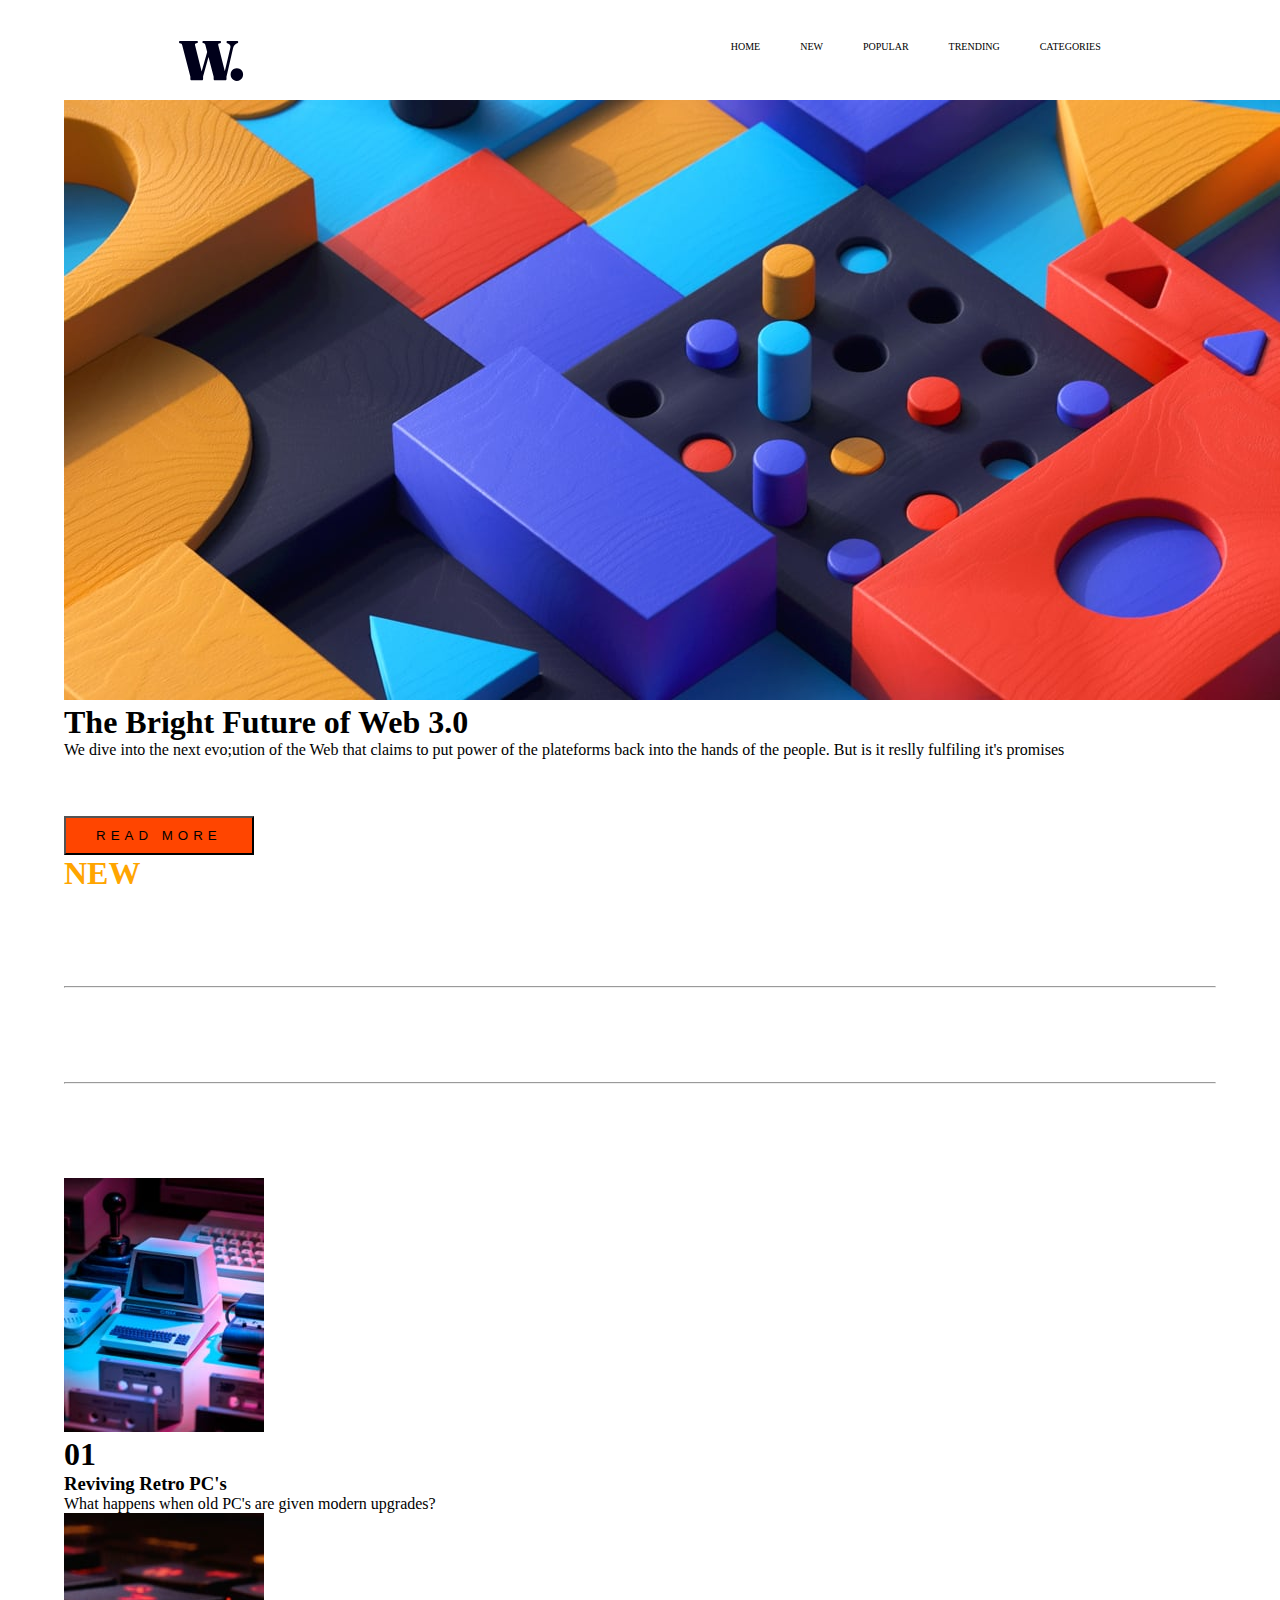
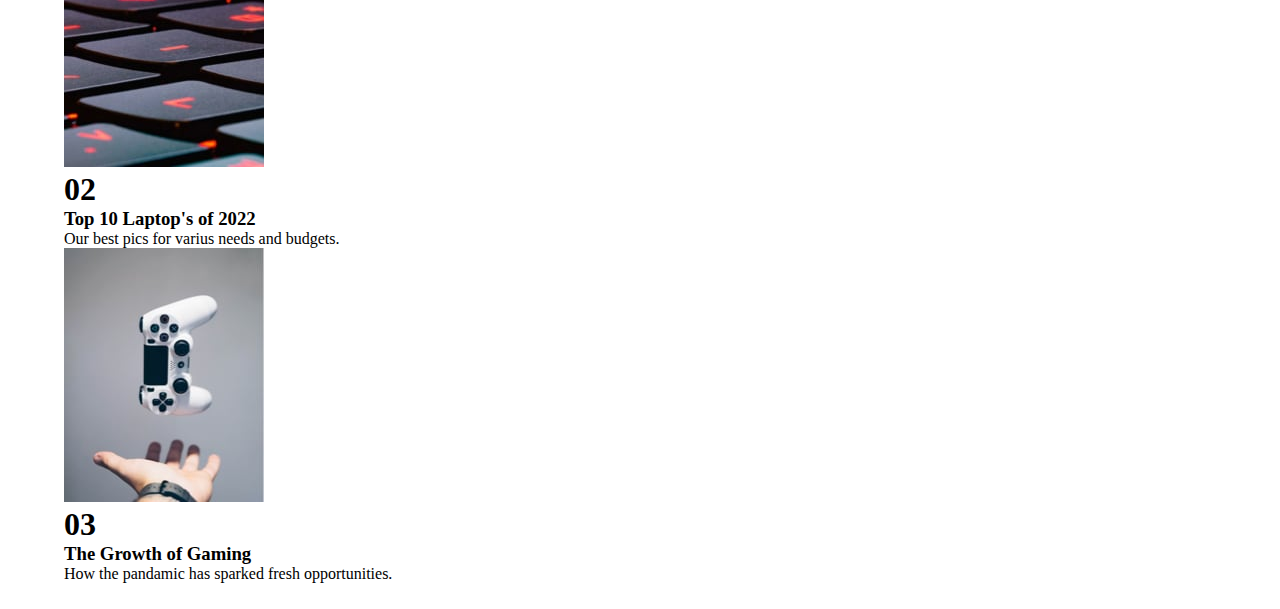
<file: index.html>
<!doctype html>
<html lang="en">
  <head>
    <meta charset="utf-8">
    <meta name="viewport" content="width=device-width, initial-scale=1">
    <title>Bootstrap demo</title>
    <link rel="stylesheet" href="/css/style.css">
    <link href="https://cdn.jsdelivr.net/npm/bootstrap@5.2.3/dist/css/bootstrap.min.css" rel="stylesheet" integrity="sha384-rbsA2VBKQhggwzxH7pPCaAqO46MgnOM80zW1RWuH61DGLwZJEdK2Kadq2F9CUG65" crossorigin="anonymous">
  </head>
  <body style="padding:2% 5%;">
    <nav>
        <div class="left">
            <img src="/images/logo.svg" alt="">
        </div>
        <div class="right">
            <ul class="nul">
                <li class="nli">HOME</li>
                <li class="nli">NEW</li>
                <li class="nli">POPULAR</li>
                <li class="nli">TRENDING</li>
                <li class="nli">CATEGORIES</li>
                <img class="menu" src="/images/icon-menu.svg" alt="">
            </ul>
        </div>
    </nav>
    <div class="container">
        <div class="row">
            <div class="col-lg-9 ">
                <div class="row">
                    <div class="col-lg-12 "><img  src="/images/image-web-3-desktop.jpg" class="w-100 " alt=""></div>
                    <div class="col-lg-6 col-md-12"><h1>The Bright Future of Web 3.0</h1></div>
                    <div class="col-lg-6 col-md-12"><p >We dive into the next evo;ution of the Web that claims to put power of the plateforms back into the hands of the people. But is it reslly fulfiling it's promises</p>
                        <button>READ MORE</button></div>
                </div>
            </div>
            <div class="col-lg-3 bg-dark"><h1 class="bgh1">NEW</h1><br>
                <h3 class="bgh3">Hydrogen VS Electric Cars</h3>
                <p class="bgp">Will hydrogen-fueled cars ever catch up to<br>EVs?</p><br>
                <hr><br>
                <h3 class="bgh3">The Downloads of AI Artistry</h3>
                <p class="bgp">What are the possible adverse effects of <br>on-demand AI image generation </p><br>
                <hr><br>
                <h3 class="bgh3">Is VC Funding Drying Up?</h3>
                <p class="bgp">Private funding by VC firms is down 50% <br>YOY.We take a look at which that means.</p></div>
        </div><br>
        <div class="row">
            <div class="col-lg-4">
                <div class="row">
                    <div class="col-lg-4"><img src="/images/image-retro-pcs.jpg" class="w-100" alt=""></div>
                    <div class="col-lg-8"><h1>01</h1>
                        <h3>Reviving Retro PC's</h3>
                        <p>What happens when old PC's are given modern upgrades?</p></div>
                </div>
            </div>
            <div class="col-lg-4">
                <div class="row">
                    <div class="col-lg-4"><img src="/images/image-top-laptops.jpg" class="w-100" alt=""></div>
                    <div class="col-lg-8"><h1>02</h1>
                        <h3>Top 10 Laptop's of 2022</h3>
                        <p>Our best pics for varius needs and budgets.</p></div>
                </div>
            </div>
            <div class="col-lg-4">
                <div class="row">
                    <div class="col-lg-4"><img src="/images/image-gaming-growth.jpg" class="w-100" alt=""></div>
                    <div class="col-lg-8"><h1>03</h1>
                        <h3>The Growth of Gaming</h3>
                        <p>How the pandamic has sparked fresh opportunities.</p></div>
                </div>
            </div>
        </div>
    </div>
    <script src="https://cdn.jsdelivr.net/npm/bootstrap@5.2.3/dist/js/bootstrap.bundle.min.js" integrity="sha384-kenU1KFdBIe4zVF0s0G1M5b4hcpxyD9F7jL+jjXkk+Q2h455rYXK/7HAuoJl+0I4" crossorigin="anonymous"></script>
  </body>
</html>
</file>
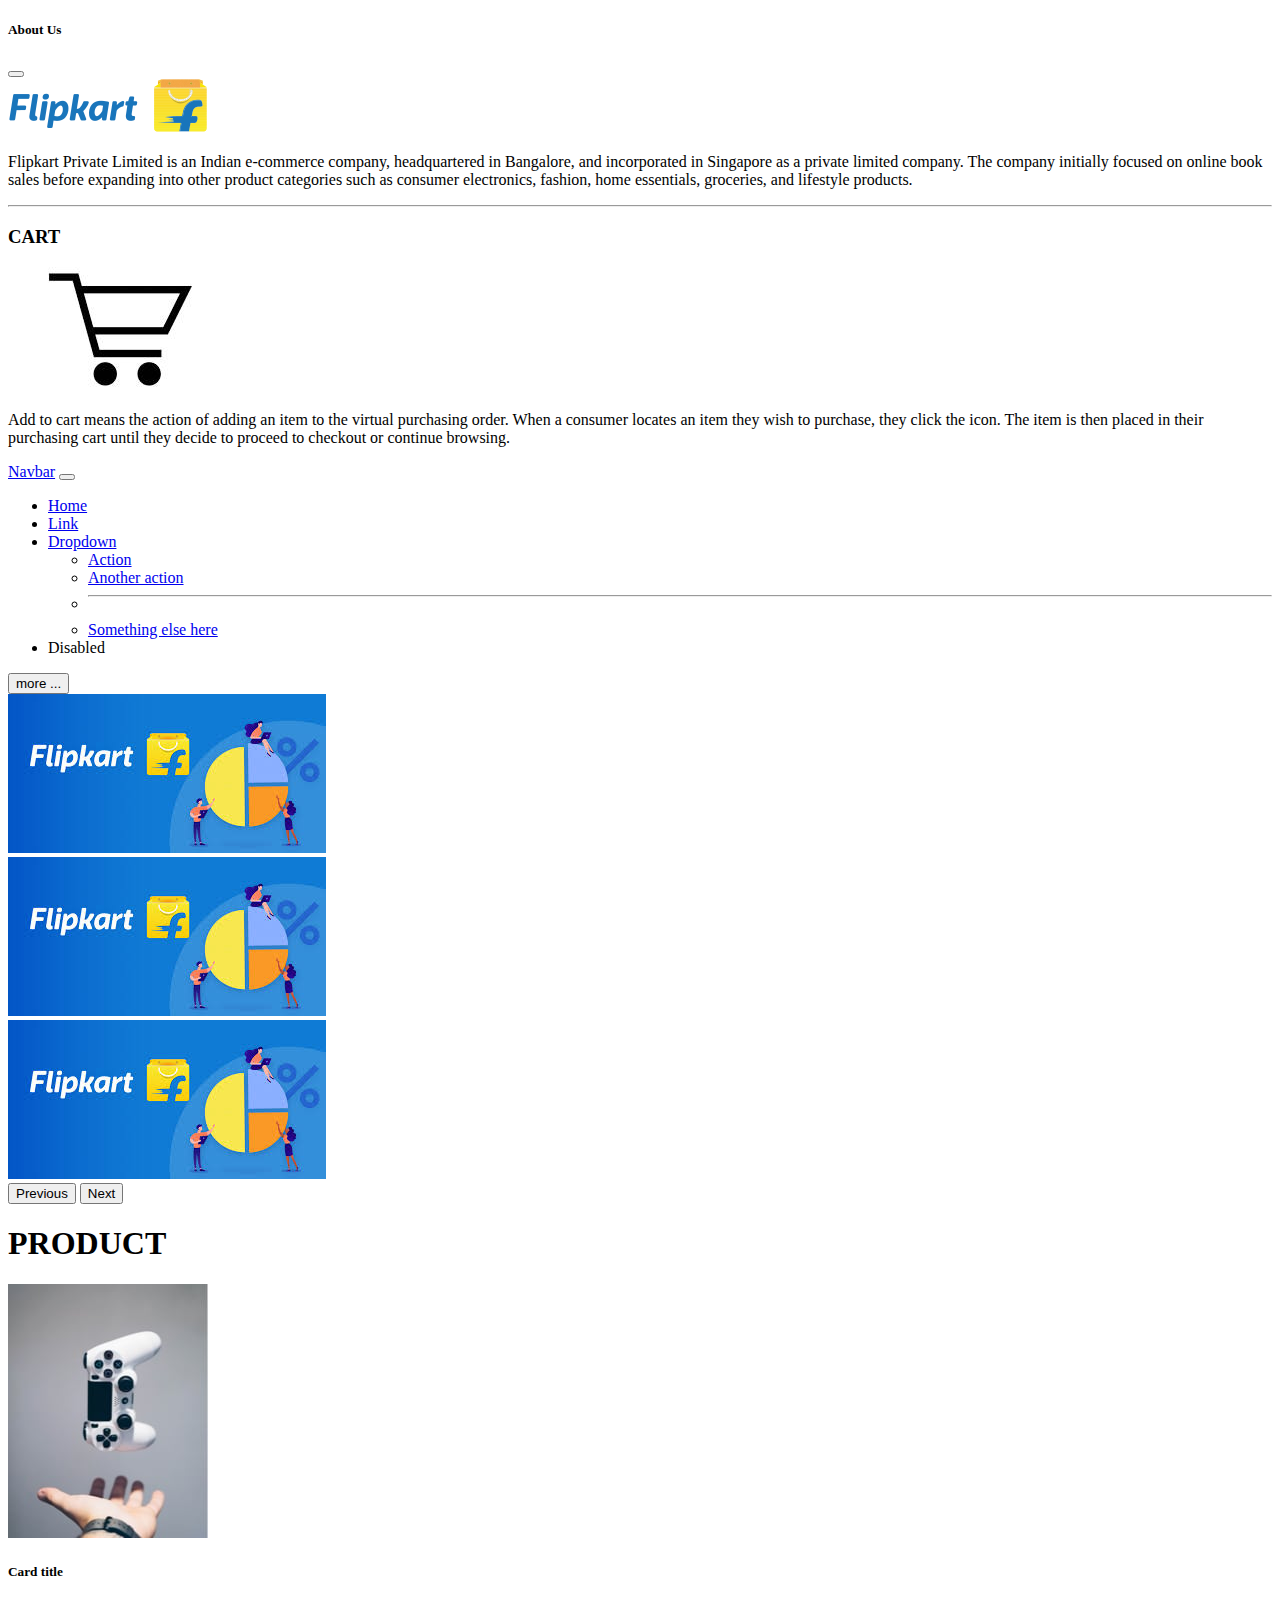
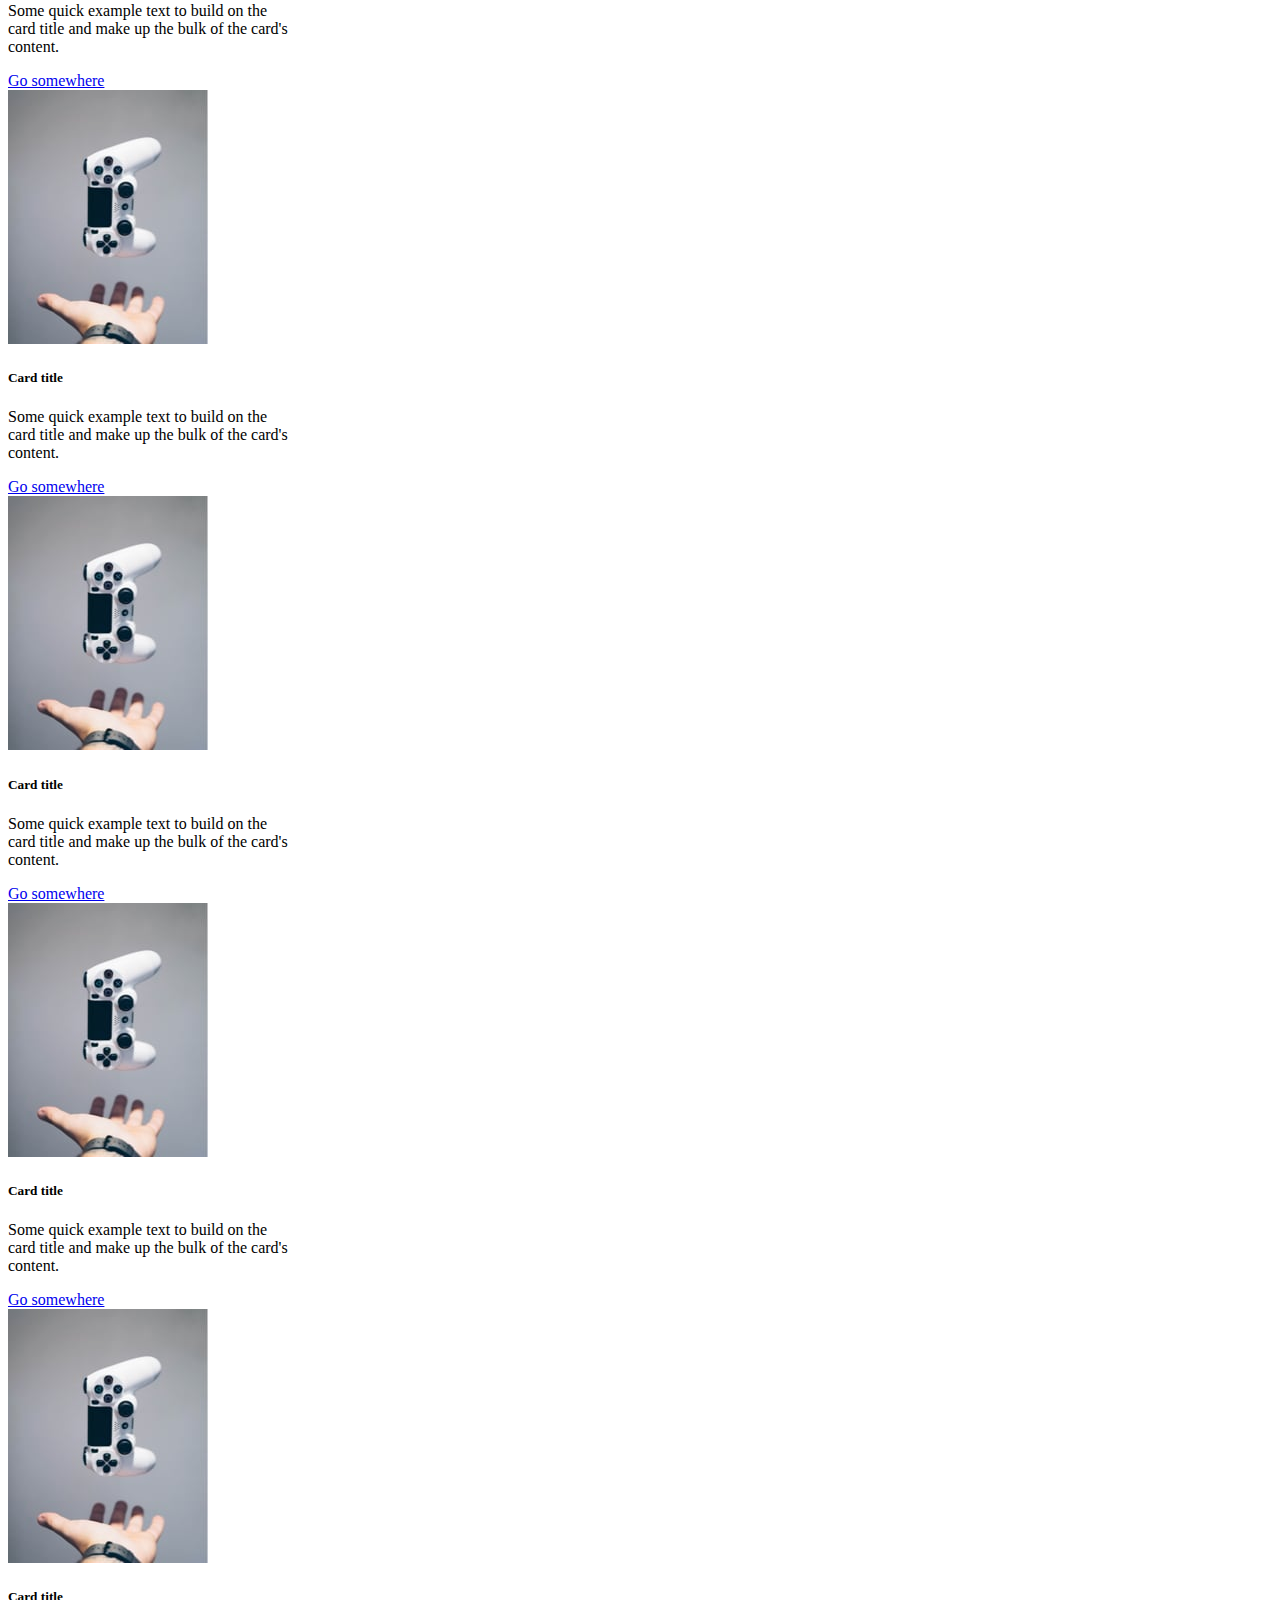
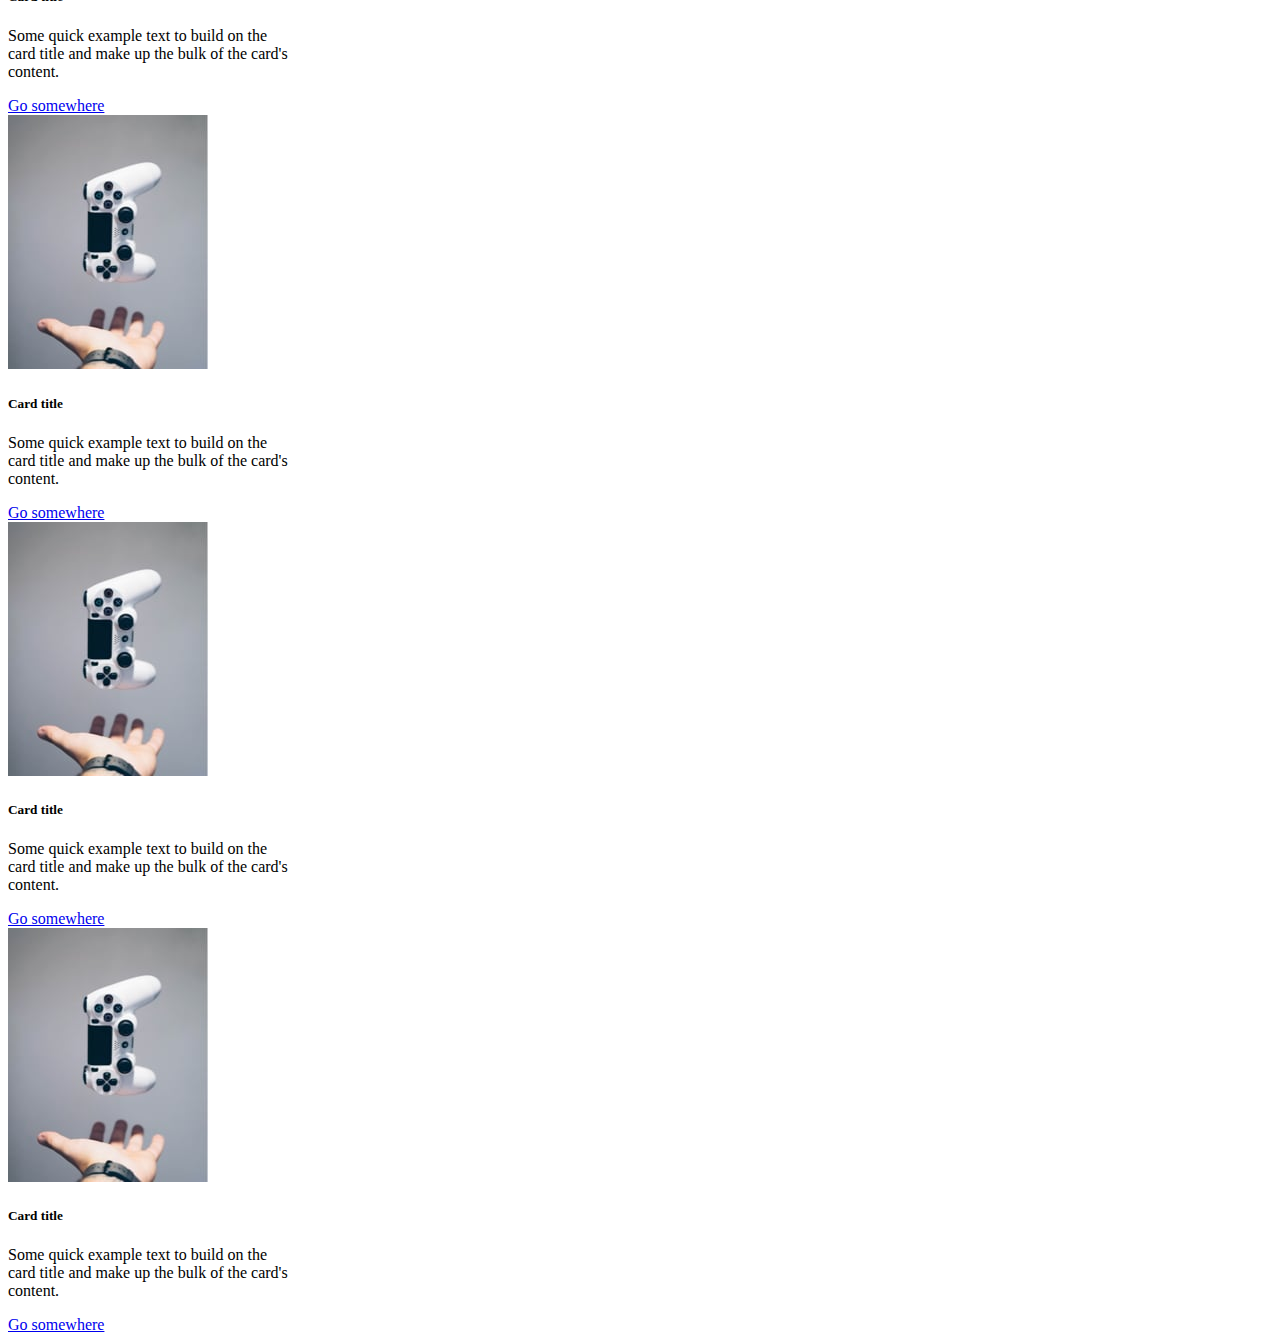
<file: boot.html>
<!doctype html>
<html lang="en">
    <head>
        <meta charset="utf-8">
        <meta name="viewport" content="width=device-width, initial-scale=1">
        <title>Bootstrap demo</title>
        <link href="https://cdn.jsdelivr.net/npm/bootstrap@5.2.3/dist/css/bootstrap.min.css" rel="stylesheet" integrity="sha384-rbsA2VBKQhggwzxH7pPCaAqO46MgnOM80zW1RWuH61DGLwZJEdK2Kadq2F9CUG65" crossorigin="anonymous">
        </head>
        <body>
            <!-- offcanvas -->
            
            <div class="offcanvas offcanvas-end" data-bs-scroll="true" data-bs-backdrop="false" tabindex="-1" id="offcanvasScrolling" aria-labelledby="offcanvasScrollingLabel">
                <div class="offcanvas-header">
                    <h5 class="offcanvas-title" id="offcanvasScrollingLabel">About Us</h5>
                    <button type="button" class="btn-close" data-bs-dismiss="offcanvas" aria-label="Close"></button>
                    </div>
                    <div class="offcanvas-body">
                        <img src="/images/Flipkart_logo.svg.png" class="w-100" alt="">
                        <p>Flipkart Private Limited is an Indian e-commerce company, headquartered in Bangalore, and incorporated in Singapore as a private limited company. The company initially focused on online book sales before expanding into other product categories such as consumer electronics, fashion, home essentials, groceries, and lifestyle products.</p><hr>
                        <h3>CART</h3>
                        <img src="/images/download (1).jpeg" class="w-100" alt="">
                        <p>Add to cart means the action of adding an item to the virtual purchasing order. When a consumer locates an item they wish to purchase, they click the icon. The item is then placed in their purchasing cart until they decide to proceed to checkout or continue browsing.</p>
                        </div>
                        </div>
                        <nav class="navbar navbar-expand-lg bg-light">
                            <div class="container-fluid">
                                <a class="navbar-brand" href="#">Navbar</a>
                                <button class="navbar-toggler" type="button" data-bs-toggle="collapse" data-bs-target="#navbarSupportedContent" aria-controls="navbarSupportedContent" aria-expanded="false" aria-label="Toggle navigation">
                                    <span class="navbar-toggler-icon"></span>
                                    </button>
                                    <div class="collapse navbar-collapse" id="navbarSupportedContent">
                                        <ul class="navbar-nav me-auto mb-2 mb-lg-0">
                                            <li class="nav-item">
                                                <a class="nav-link active" aria-current="page" href="#">Home</a>
                                                </li>
                                                <li class="nav-item">
                                                    <a class="nav-link" href="#">Link</a>
                                                    </li>
                                                    <li class="nav-item dropdown">
                                                        <a class="nav-link dropdown-toggle" href="#" role="button" data-bs-toggle="dropdown" aria-expanded="false">
                                                            Dropdown
                                                        </a>
                                                        <ul class="dropdown-menu">
                                                            <li><a class="dropdown-item" href="#">Action</a></li>
                                                            <li><a class="dropdown-item" href="#">Another action</a></li>
                                                            <li><hr class="dropdown-divider"></li>
                                                            <li><a class="dropdown-item" href="#">Something else here</a></li>
                                                        </ul>
                                                 </li>
                                                        <li class="nav-item">
                                                            <a class="nav-link disabled">Disabled</a>
                                                        </li>
                                                    </ul>
                                                            <button class="btn btn-primary" type="button" data-bs-toggle="offcanvas" data-bs-target="#offcanvasScrolling" aria-controls="offcanvasScrolling">more ...</button>
                                                                    
          </div>
        </div>
      </nav>
      <div id="carouselExampleControls" class="carousel slide" data-bs-ride="carousel">
        <div class="carousel-inner">
          <div class="carousel-item active">
            <img src="./images/download.jpeg" class="d-block w-100" alt="...">
          </div>
          <div class="carousel-item">
            <img src="./images/download.jpeg" class="d-block w-100" alt="...">
          </div>
          <div class="carousel-item">
            <img src="./images/download.jpeg" class="d-block w-100" alt="...">
          </div>
        </div>
        <button class="carousel-control-prev" type="button" data-bs-target="#carouselExampleControls" data-bs-slide="prev">
          <span class="carousel-control-prev-icon" aria-hidden="true"></span>
          <span class="visually-hidden">Previous</span>
        </button>
        <button class="carousel-control-next" type="button" data-bs-target="#carouselExampleControls" data-bs-slide="next">
          <span class="carousel-control-next-icon" aria-hidden="true"></span>
          <span class="visually-hidden">Next</span>
        </button>
      </div>
      <div class="mx-auto" style="width: 200px;">
        <h1>PRODUCT</h1>
      </div>
      <div class="container">
        <div class="row">
            <div class="col-lg-3 col-md-4 col-sm-6">
                <div class="card" style="width: 18rem;">
                    <img src="./images/image-gaming-growth.jpg" class="card-img-top" alt="...">
                    <div class="card-body">
                      <h5 class="card-title">Card title</h5>
                      <p class="card-text">Some quick example text to build on the card title and make up the bulk of the card's content.</p>
                      <a href="#" class="btn btn-primary">Go somewhere</a>
                    </div>
                  </div>
            </div>
            <div class="col-lg-3 col-md-4 col-sm-6">
                <div class="card" style="width: 18rem;">
                    <img src="./images/image-gaming-growth.jpg" class="card-img-top" alt="...">
                    <div class="card-body">
                      <h5 class="card-title">Card title</h5>
                      <p class="card-text">Some quick example text to build on the card title and make up the bulk of the card's content.</p>
                      <a href="#" class="btn btn-primary">Go somewhere</a>
                    </div>
                  </div>
            </div>
            <div class="col-lg-3 col-md-4 col-sm-6">
                <div class="card" style="width: 18rem;">
                    <img src="./images/image-gaming-growth.jpg" class="card-img-top" alt="...">
                    <div class="card-body">
                      <h5 class="card-title">Card title</h5>
                      <p class="card-text">Some quick example text to build on the card title and make up the bulk of the card's content.</p>
                      <a href="#" class="btn btn-primary">Go somewhere</a>
                    </div>
                  </div>
            </div>
            <div class="col-lg-3 col-md-4 col-sm-6">
                <div class="card" style="width: 18rem;">
                    <img src="./images/image-gaming-growth.jpg" class="card-img-top" alt="...">
                    <div class="card-body">
                      <h5 class="card-title">Card title</h5>
                      <p class="card-text">Some quick example text to build on the card title and make up the bulk of the card's content.</p>
                      <a href="#" class="btn btn-primary">Go somewhere</a>
                    </div>
                  </div>
            </div>
            <div class="col-lg-3 col-md-4 col-sm-6">
                <div class="card" style="width: 18rem;">
                    <img src="./images/image-gaming-growth.jpg" class="card-img-top" alt="...">
                    <div class="card-body">
                      <h5 class="card-title">Card title</h5>
                      <p class="card-text">Some quick example text to build on the card title and make up the bulk of the card's content.</p>
                      <a href="#" class="btn btn-primary">Go somewhere</a>
                    </div>
                  </div>
            </div>
            <div class="col-lg-3 col-md-4 col-sm-6">
                <div class="card" style="width: 18rem;">
                    <img src="./images/image-gaming-growth.jpg" class="card-img-top" alt="...">
                    <div class="card-body">
                      <h5 class="card-title">Card title</h5>
                      <p class="card-text">Some quick example text to build on the card title and make up the bulk of the card's content.</p>
                      <a href="#" class="btn btn-primary">Go somewhere</a>
                    </div>
                  </div>
            </div>
            <div class="col-lg-3 col-md-4 col-sm-6">
                <div class="card" style="width: 18rem;">
                    <img src="./images/image-gaming-growth.jpg" class="card-img-top" alt="...">
                    <div class="card-body">
                      <h5 class="card-title">Card title</h5>
                      <p class="card-text">Some quick example text to build on the card title and make up the bulk of the card's content.</p>
                      <a href="#" class="btn btn-primary">Go somewhere</a>
                    </div>
                  </div>
            </div>
            <div class="col-lg-3 col-md-4 col-sm-6">
                <div class="card" style="width: 18rem;">
                    <img src="./images/image-gaming-growth.jpg" class="card-img-top" alt="...">
                    <div class="card-body">
                      <h5 class="card-title">Card title</h5>
                      <p class="card-text">Some quick example text to build on the card title and make up the bulk of the card's content.</p>
                      <a href="#" class="btn btn-primary">Go somewhere</a>
                    </div>
                  </div>
            </div>
            
        </div>
      </div>
    <script src="https://cdn.jsdelivr.net/npm/bootstrap@5.2.3/dist/js/bootstrap.bundle.min.js" integrity="sha384-kenU1KFdBIe4zVF0s0G1M5b4hcpxyD9F7jL+jjXkk+Q2h455rYXK/7HAuoJl+0I4" crossorigin="anonymous"></script>
  </body>
</html>
</file>
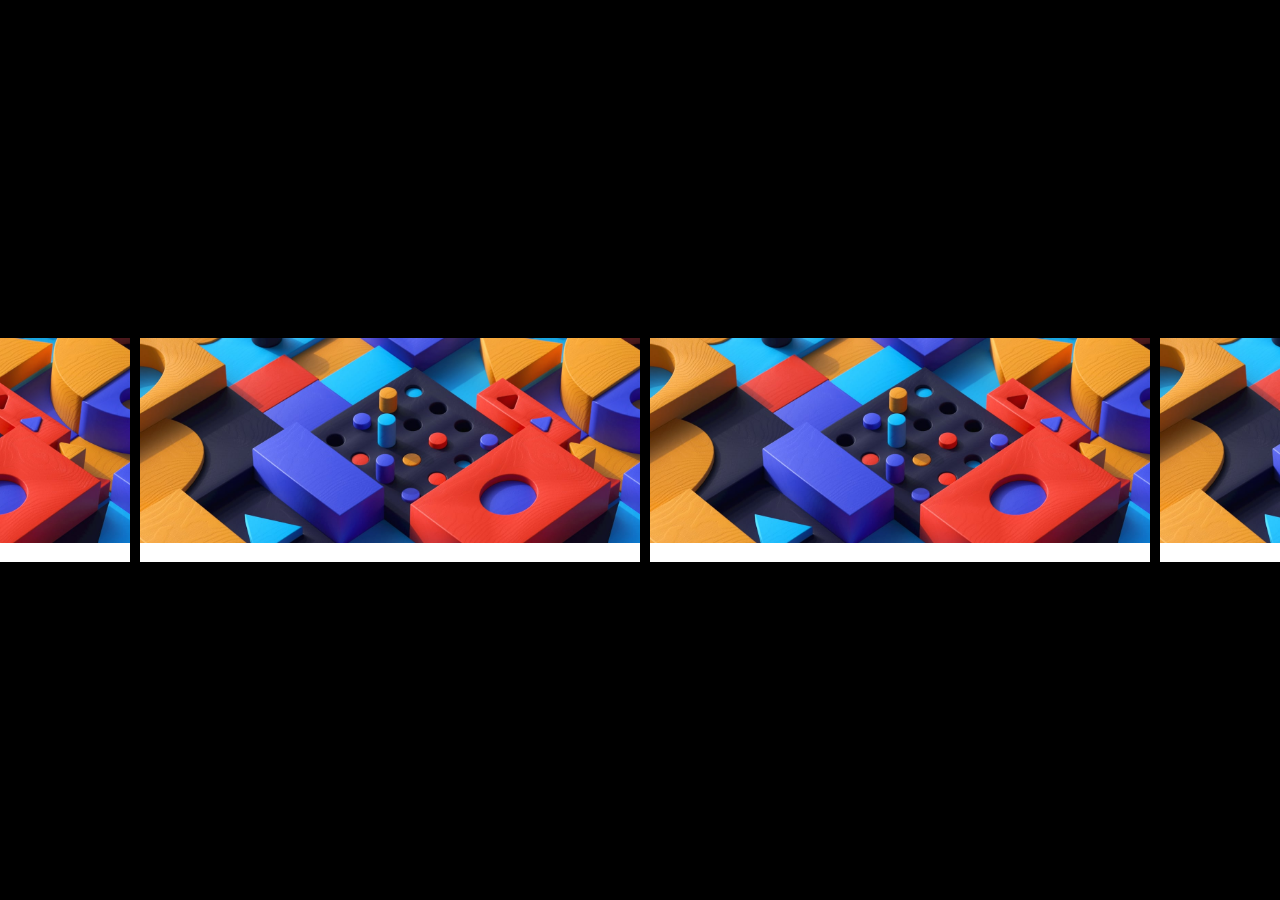
<file: flex.html>
<!DOCTYPE html>
<html lang="en">
<head>
    <meta charset="UTF-8">
    <meta name="viewport" content="width=device-width, initial-scale=1.0">
    <title>Document</title>
    <link rel="stylesheet" href="/flex.css">
</head>
<body>
    <div class="parent">
        <div class="card">
            <div class="imag">
                <img src="/images/image-web-3-desktop.jpg" alt="">
            </div>
            <!-- <div class="content">
                <h1>hello sir</h1>
                <h3>this is agood prodect</h3>
            </div> -->
        </div>
        <div class="card">
            <div class="imag">
                <img src="/images/image-web-3-desktop.jpg" alt="">
            </div>
            <!-- <div class="content">
                <h1>hello sir</h1>
                <h3>this is agood prodect</h3>
            </div> -->
        </div>
        <div class="card">
            <div class="imag">
                <img src="/images/image-web-3-desktop.jpg" alt="">
            </div>
            <!-- <div class="content">
                <h1>hello sir</h1>
                <h3>this is agood prodect</h3>
            </div> -->
        </div>
        <div class="card">
            <div class="imag">
                <img src="/images/image-web-3-desktop.jpg" alt="">
            </div>
            <!-- <div class="content">
                <h1>hello sir</h1>
                <h3>this is agood prodect</h3>
            </div> -->
        </div>
        <div class="card">
            <div class="imag">
                <img src="/images/image-web-3-desktop.jpg" alt="">
            </div>
            <!-- <div class="content">
                <h1>hello sir</h1>
                <h3>this is agood prodect</h3>
            </div> -->
        </div>
        <div class="card">
            <div class="imag">
                <img src="/images/image-web-3-desktop.jpg" alt="">
            </div>
            <!-- <div class="content">
                <h1>hello sir</h1>
                <h3>this is agood prodect</h3>
            </div> -->
        </div>
    </div>
   
</body>
</html>
</file>
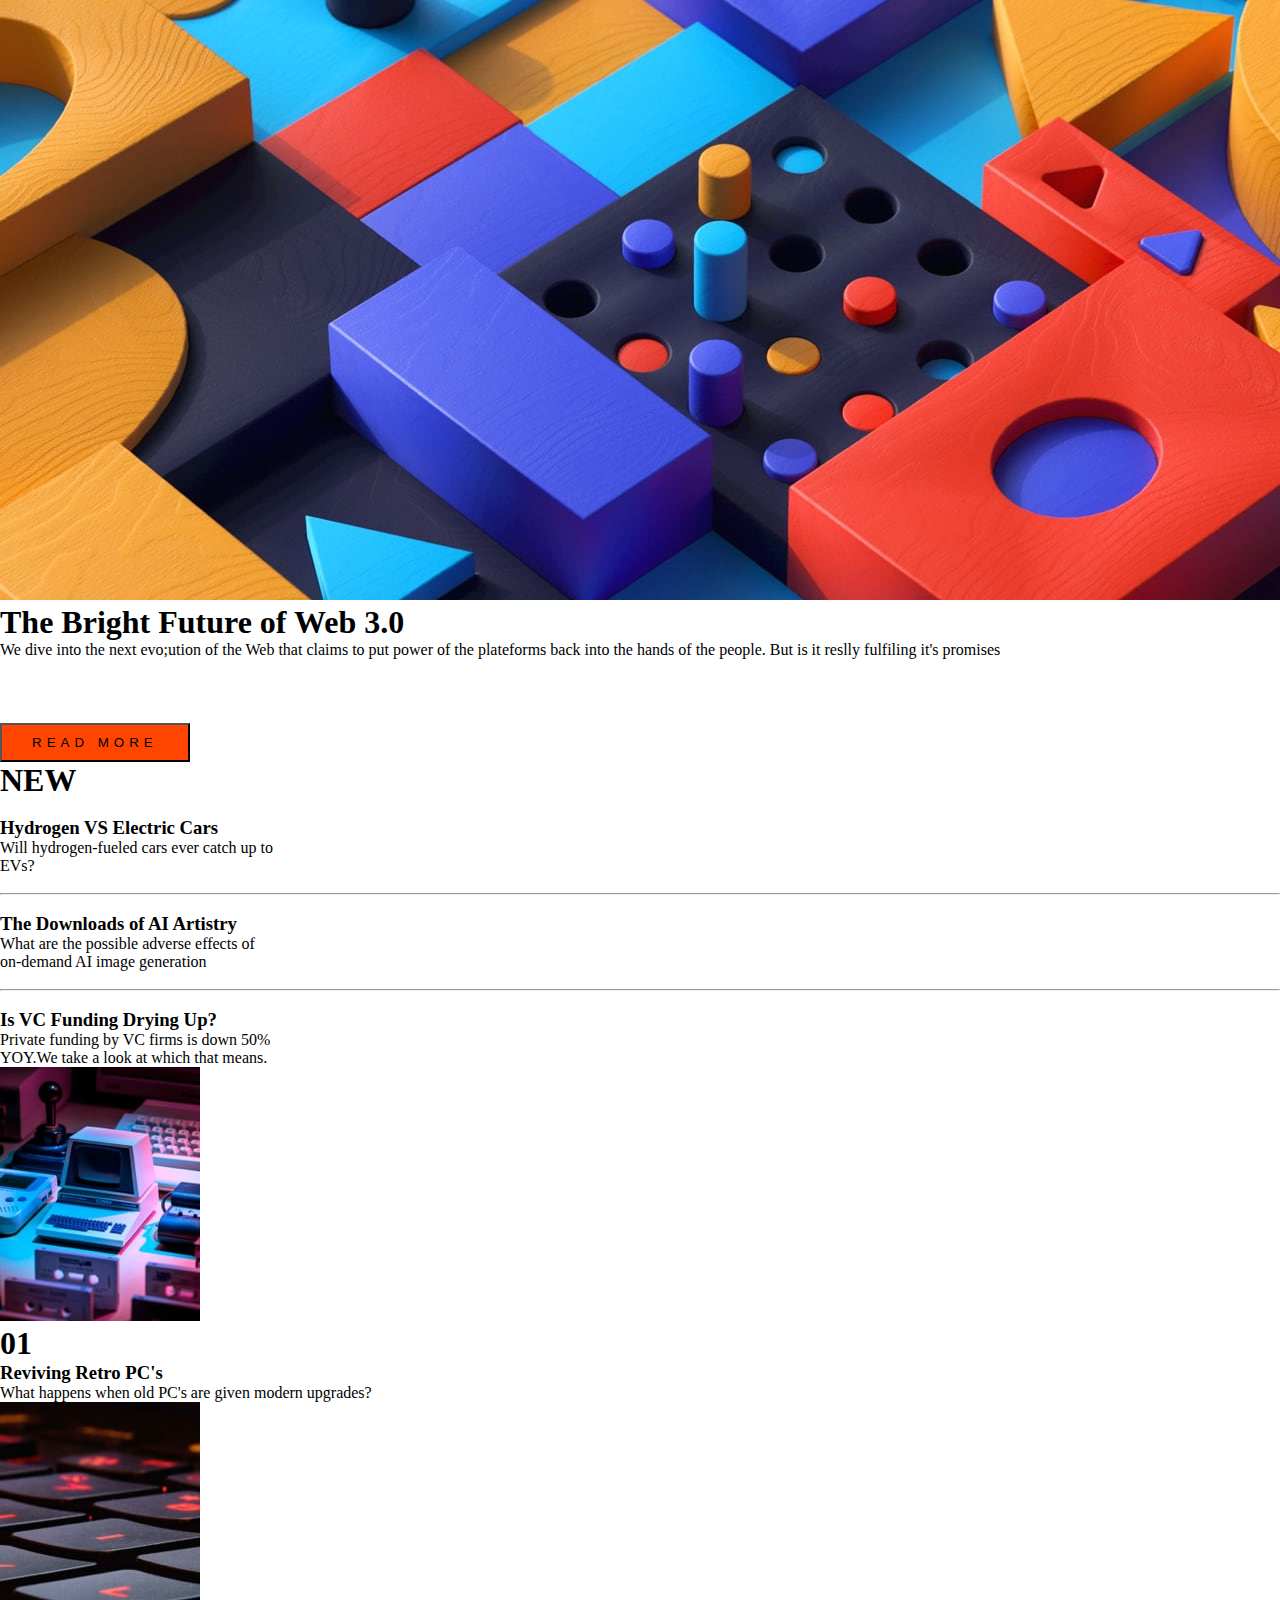
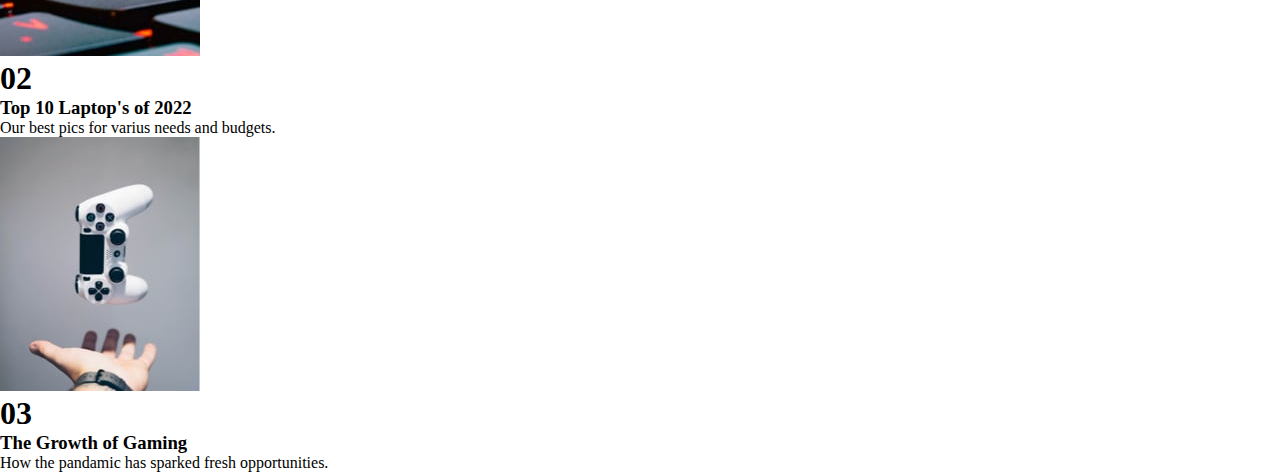
<file: index1.html>
<!doctype html>
<html lang="en">
  <head>
    <meta charset="utf-8">
    <meta name="viewport" content="width=device-width, initial-scale=1">
    <link rel="stylesheet" href="./css/style.css">
    <title>Bootstrap demo</title>
    <link href="https://cdn.jsdelivr.net/npm/bootstrap@5.2.3/dist/css/bootstrap.min.css" rel="stylesheet" integrity="sha384-rbsA2VBKQhggwzxH7pPCaAqO46MgnOM80zW1RWuH61DGLwZJEdK2Kadq2F9CUG65" crossorigin="anonymous">
  </head>
    
        <div class="parent">
            <div class="child1">
                <div class="child3"><img src="/images/image-web-3-desktop.jpg" class="web3" alt=""></div>
                <div class="child4">
                    <div class="head"><h1>The Bright Future of Web 3.0</h1></div>
                    <div class="webp"><p >We dive into the next evo;ution of the Web that claims to put power of the plateforms back into the hands of the people. But is it reslly fulfiling it's promises</p>
                        <button>READ MORE</button>
                    </div>
                </div>
            </div>
            <div class="child2"> <h1 class="bgh1">NEW</h1><br>
                <h3 class="bgh3">Hydrogen VS Electric Cars</h3>
                <p class="bgp">Will hydrogen-fueled cars ever catch up to<br>EVs?</p><br>
                <hr><br>
                <h3 class="bgh3">The Downloads of AI Artistry</h3>
                <p class="bgp">What are the possible adverse effects of <br>on-demand AI image generation </p><br>
                <hr><br>
                <h3 class="bgh3">Is VC Funding Drying Up?</h3>
                <p class="bgp">Private funding by VC firms is down 50% <br>YOY.We take a look at which that means.</p></div>
        </div>
        <div class="grid">
            <div class="childgrid">
                <div class="fimg">
                    <img src="/images/image-retro-pcs.jpg" alt="">
                </div>
                <div class="fcontent">
                    <h1>01</h1>
                    <h3>Reviving Retro PC's</h3>
                    <p>What happens when old PC's are given modern upgrades?</p>
                </div>
            </div>
            <div class="childgrid">
                <div class="fimg">
                    <img src="/images/image-top-laptops.jpg" alt="">
                </div>
                <div class="fcontent">
                    <h1>02</h1>
                    <h3>Top 10 Laptop's of 2022</h3>
                    <p>Our best pics for varius needs and budgets.</p>
                </div>
            </div>
            <div class="childgrid">
                <div class="fimg">
                    <img src="/images/image-gaming-growth.jpg" alt="">
                </div>
                <div class="fcontent">
                    <h1>03</h1>
                    <h3>The Growth of Gaming</h3>
                    <p>How the pandamic has sparked fresh opportunities.</p>
                </div>
            </div>
        </div>
    <script src="https://cdn.jsdelivr.net/npm/bootstrap@5.2.3/dist/js/bootstrap.bundle.min.js" integrity="sha384-kenU1KFdBIe4zVF0s0G1M5b4hcpxyD9F7jL+jjXkk+Q2h455rYXK/7HAuoJl+0I4" crossorigin="anonymous"></script>
  </body>
</html>
</file>
<file: css/style.css>
*{
    margin: 0;
    padding: 0%;
}
.menu{
    display: none;
}
nav{
    display: flex;
            justify-content: space-between;
            padding: 15px;
            width: 80%;
            margin: auto;
}
.nul{
    list-style: none;
    display: flex;
}
.nli{
    padding-left: 40px;
    font-size: x-small  ;
}
.nli:hover{
    padding: 4%;
    color: white;
    background-color: black;
    border-radius: 30px;
}
.col-lg-3{
    color: white;
}
.col-lg-3 h1{
    color: orange;
}
button{
    background-color: orangered;
    padding: 10px 30px;
    letter-spacing: 5px;
    margin-top: 5%;
}
/* .parent{
    width: 80%;
    margin: auto;
    display: grid;
    grid-template-columns: 70% 30%;
}
.child1{
    display: grid;
    grid-template-rows: repeat(2,1fr);
}
.web3{
    width: 100%;
    height: 100%;
    object-fit: cover;
}
.child2{
    flex: 1;
    margin-left: 3.5%;
    background-color: black;
    color: white;
    padding: 3%;
}
.bgh1{
    color: orange;
}
.bgh3{
    line-height: 50px;
}
.bgp{
    line-height: 25px;
}
.child3{
    flex: 1;
}
.child4{
    margin-top:30px ;
    flex: 1;
    display: grid;
    grid-template-columns: repeat(2,1fr);
}

.child4 h1{
    font-size: 60px;
    font-family: 'Segoe UI', Tahoma, Geneva, Verdana, sans-serif;
}
.child4 button{
    background-color: orangered;
    padding: 10px 30px;
    letter-spacing: 5px;
    margin-top: 5%;
}
.webp{
    line-height: 25px;
    padding: 1% 4%;
    text-align: justify;
}
.fcontent{
    padding: 0px 35px;
}
.fcontent h1{
    color: orangered;
    line-height: 50px;
}
.fcontent h5{
    line-height: 30px;
}
.fcontent p{
    line-height: 20px;
    color: gray;
}
.grid{
    width: 80%;
    margin: auto;
    display: grid;
    margin-top: 2%;
    grid-template-columns: repeat(3,1fr);
}
.childgrid{
    display: grid;
    grid-template-columns: 33% 67%;
    /* grid-gap: %; */
/* }
.fimg img{
    /* width: 100%; */
    height: 60%;
    object-fit: cover;
} */














/* 
@media (min-width:300px) and (max-width:599.98px){
    .menu{
        display: block;
    }
    .nli{
        display: none;
    }
    .parent{
        width: 100%;
        /* margin: auto; */
        /* display: grid; */
        grid-template-columns: 1fr;
    }
    .grid{
        width: 92%;
        /* margin: auto; */
        /* display: grid; */
        margin-top: 1%;
        grid-template-columns: repeat(1,1fr);
    }
    .child4{
        /* margin-top:30px ; */
        /* flex: 1; */
        /* display: grid; */
        grid-template-columns: repeat(1,1fr);
    }
    
} */ */
</file>
<file: flex.css>
*{
    padding: 0;
    margin: 0;
}
.parent{
    background-color: black;
    height: 100vh;
    display: flex;
    justify-content: center;
    align-items: center;
    overflow-x: scroll;
    overflow-y: hidden;
}
.parent::-webkit-scrollbar{
    /* overflow: hidden; */
}
.card{
    width:600px !important ;
    height: 14rem !important;
    background-color: white ;
    margin-left : 10px;
    
}
.imag{
    width: 500px;
    /* height: 60%;5 */
}
.imag img{
    width: 100%;
    height: 100%;
    object-fit: cover;
}
</file>
